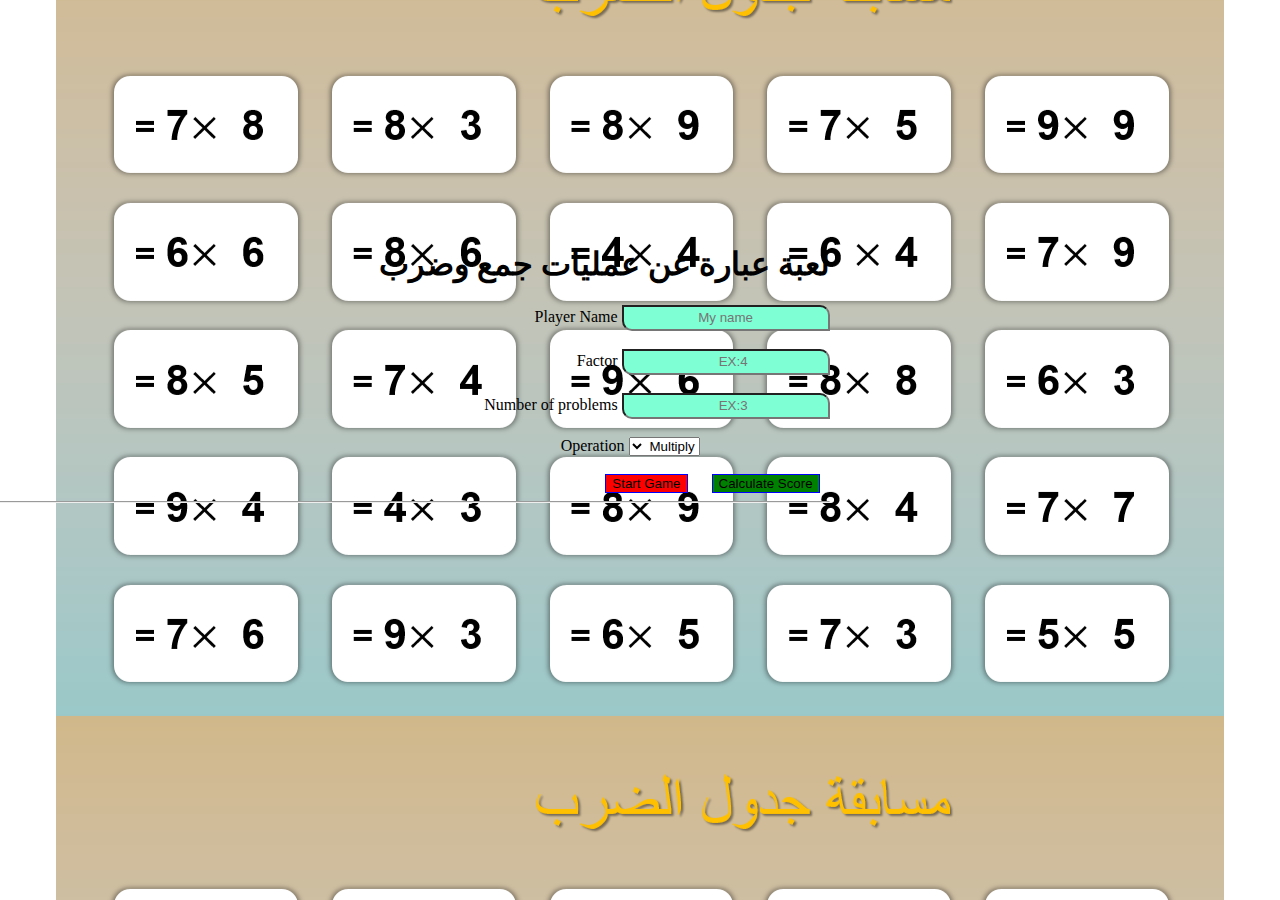
<file: index.html>
<!DOCTYPE html>
<html lang="en">
<head>
    <meta charset="UTF-8">
    <meta name="viewport" content="width=device-width, initial-scale=1.0">
    <title>Homework2</title>
    <!--ربط الملف-->
    <link href="page.css" type="text/css" rel="stylesheet" />
</head>
<body>
    <br><br><br><br><br><br><br><br><br><br><br><br>
    <div id="all">
        <h1>لعبة عبارة عن عمليات جمع وضرب</h1>
        <!--صناديق الادخال ومعرفاتهم-->
        <input class="in_line" id="FirstName" type="text" placeholder="My name" />
        <p class="in_line">Player Name</p>
        <!--نزول سطرين-->
           <br/><br/>
        <input class="in_line" id="Factor" type="number" placeholder="EX:4" />
        <p class="in_line">Factor</p>       
           <br/><br/>        
        <input class="in_line" id="NumberOfProblem" type="number" placeholder="EX:3" />
        <p class="in_line">Number of problems</p>
           <br/><br/>
           <!--لائحة اختيار العملية-->
        <select class="in_line" name="operation" id="operation">
            <option value="Multiply">Multiply</option>
            <option value="Addition">Addition</option>
        </select>
        <p class="in_line" id="Paragraph">Operation</p> 
           <br/><br/>
           <!--ازرار للعب وعرض النتيجة-->
        <input type="button" name="CS" value="Calculate Score" class="in_line" id="Calculate_Score" style="background-color: green;" onclick="calculatescore()"onmousemove="scal('Calculate_Score')" onmouseout="not_scal('Calculate_Score')">
        <input type="button" name="SG" value="Start Game" class="in_line" id="Start_Game" style="background-color: red;" onclick="startgame()"onmousemove="scal('Start_Game')" onmouseout="not_scal('Start_Game')">
           <!--رسم خط افقي-->
        <hr/>
     </div>
     <div id="hidden">
         <!--تاك لاضافة الامثلة الجديدة فيها-->
        <div id="add_ex"></div> 
         <!--لعرض النتيجة-->
        <div id="scoreResult"></div>
     </div>    
      <!--تحميل مكتبة العمل والملف الخاص بها (ملف جافا سكريبت)-->
     <script type="text/javascript" src="https://code.jquery.com/jquery-3.7.0.min.js"></script>
     <script type="text/javascript" src="page.js"></script>
</body>
</html>
</file>
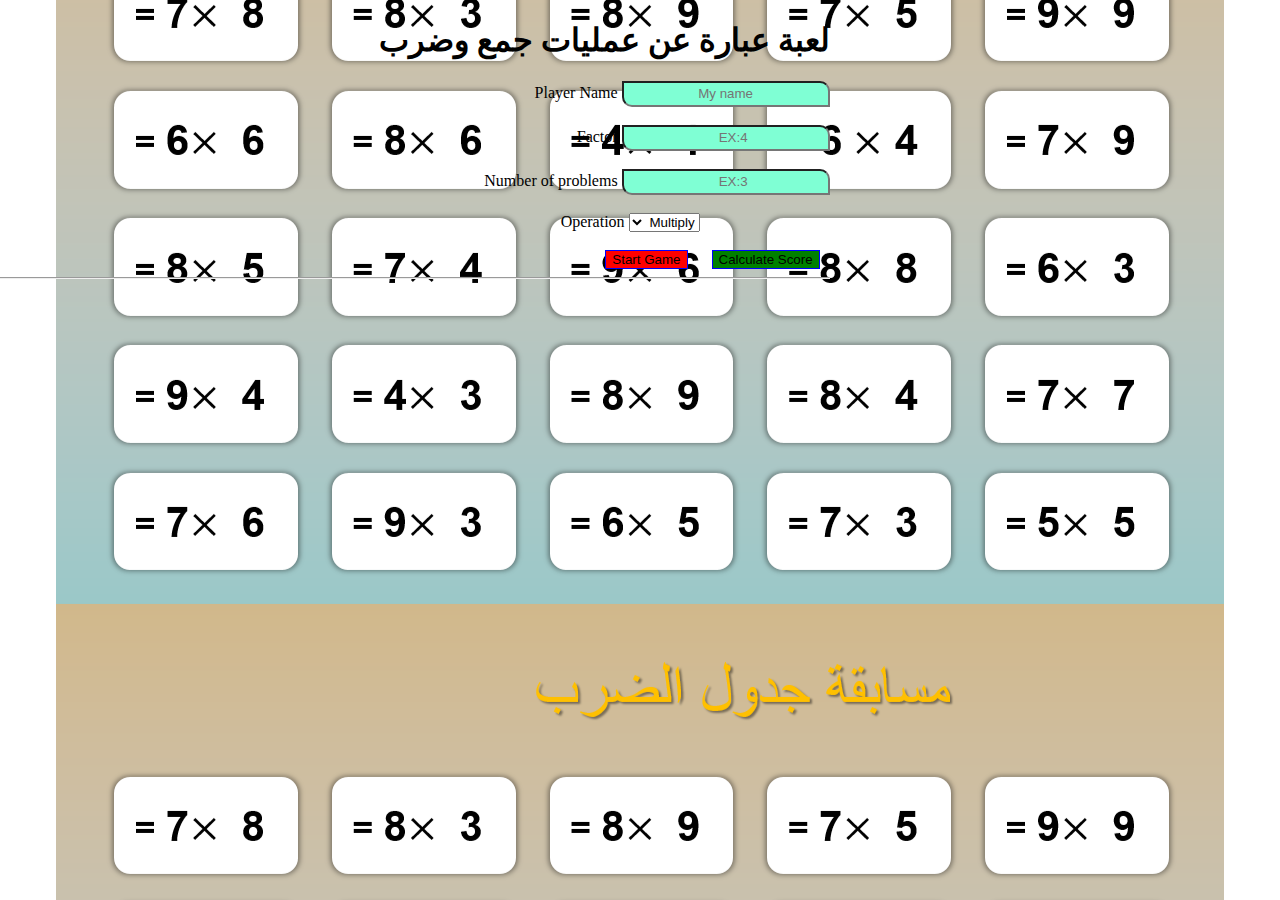
<file: page.html>
<!DOCTYPE html>
<html lang="en">
<head>
    <meta charset="UTF-8">
    <meta name="viewport" content="width=device-width, initial-scale=1.0">
    <title>Homework2</title>
    <!--ربط الملف-->
    <link href="page.css" type="text/css" rel="stylesheet" />
</head>
<body>
    <div id="all">
        <h1>لعبة عبارة عن عمليات جمع وضرب</h1>
        <!--صناديق الادخال ومعرفاتهم-->
        <input class="in_line" id="FirstName" type="text" placeholder="My name" />
        <p class="in_line">Player Name</p>
        <!--نزول سطرين-->
           <br/><br/>
        <input class="in_line" id="Factor" type="number" placeholder="EX:4" />
        <p class="in_line">Factor</p>       
           <br/><br/>        
        <input class="in_line" id="NumberOfProblem" type="number" placeholder="EX:3" />
        <p class="in_line">Number of problems</p>
           <br/><br/>
           <!--لائحة اختيار العملية-->
        <select class="in_line" name="operation" id="operation">
            <option value="Multiply">Multiply</option>
            <option value="Addition">Addition</option>
        </select>
        <p class="in_line" id="Paragraph">Operation</p> 
           <br/><br/>
           <!--ازرار للعب وعرض النتيجة-->
        <input type="button" name="CS" value="Calculate Score" class="in_line" id="Calculate_Score" style="background-color: green;" onclick="calculatescore()"onmousemove="scal('Calculate_Score')" onmouseout="not_scal('Calculate_Score')">
        <input type="button" name="SG" value="Start Game" class="in_line" id="Start_Game" style="background-color: red;" onclick="startgame()"onmousemove="scal('Start_Game')" onmouseout="not_scal('Start_Game')">
           <!--رسم خط افقي-->
        <hr/>
     </div>
     <div id="hidden">
         <!--تاك لاضافة الامثلة الجديدة فيها-->
        <div id="add_ex"></div> 
         <!--لعرض النتيجة-->
        <div id="scoreResult"></div>
     </div>    
      <!--تحميل مكتبة العمل والملف الخاص بها (ملف جافا سكريبت)-->
     <script type="text/javascript" src="https://code.jquery.com/jquery-3.7.0.min.js"></script>
     <script type="text/javascript" src="page.js"></script>
</body>
</html>
</file>
<file: page.css>
/*
تنسيق الحاوية الرئيسية
*/
body{
    
    background-image: url('photo.png');
    background-repeat: repeat-y; /* لتغطية الخلفية كاملة */
    background-position: center; /* لتوسيط الخلفية */
}
#all{
    direction: rtl;
    position: relative;
    right: 35%;
}
/*
لضبك العناصر على نفس السطر
*/
.in_line{
    display: inline
}
/*
تنسيق اجرائيات اللعبة (الزرين)
*/
#Start_Game,#Calculate_Score{
    margin: 0 10px;
    border: 1px blue solid;
}

/*
للنصوص المدخلة من المستخدم
*/
#FirstName,#Factor,#NumberOfProblem{
    text-align: center;
    background-color: aquamarine;
    color: red;
    width: 200px;
    height: 20px; 
    border-bottom-left-radius: 10px;
    border-top-right-radius: 10px;
}

/*
تنسيق لاختيار العملية 
*/
#operation,#Paragraph{
    position: relative;
    right: 130px;
}
/*
تنسيق لمربع الحاوي على الاجابة المدخلة من المستخدم
*/
input.boxresultuser{
    display: inline;
    background-color: slateblue;
    border-top-left-radius: 10px;
    width: 50px;
    height: 20px;
}
#scoreResult{
    font-weight: bolder;
}
/*
مكان تموضع العناصر الجديدة
*/
#hidden{
    min-width: 200px;
    min-height: 100px;
    margin:0 50% 0 50%;

}
</file>
